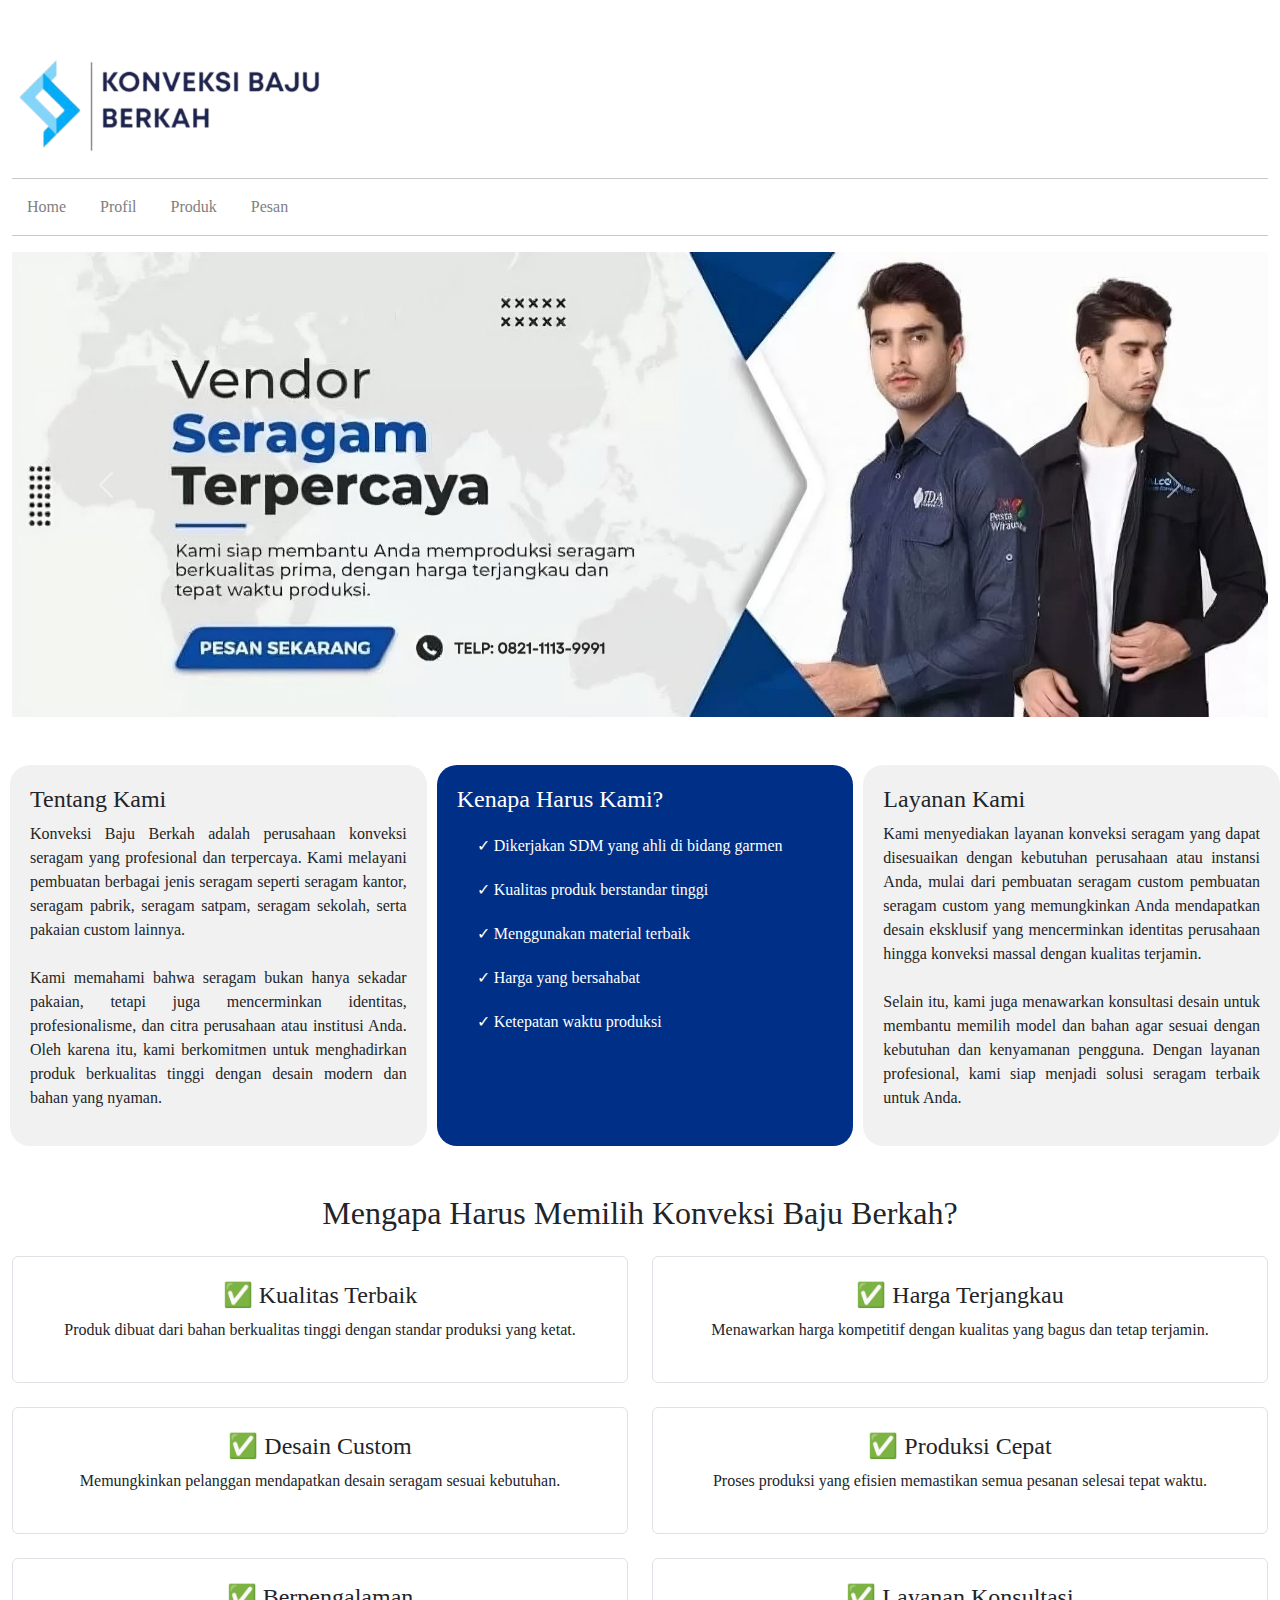
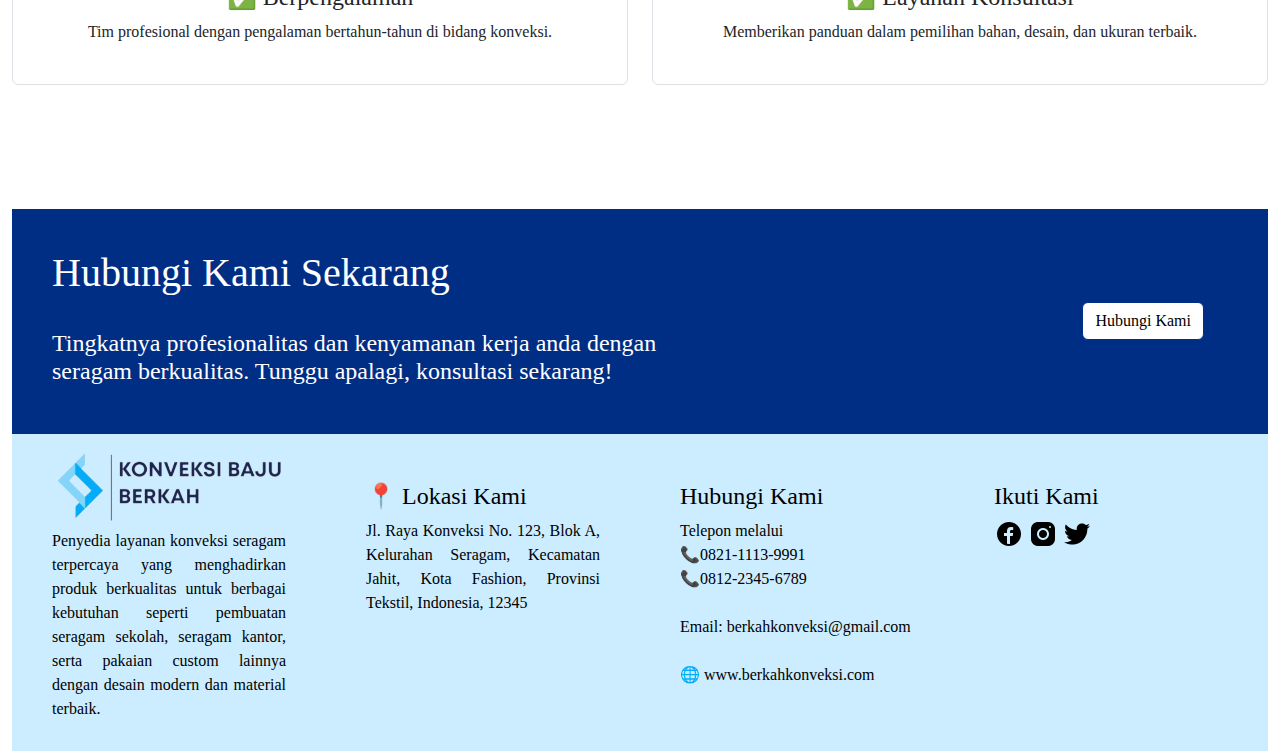
<file: index.html>
<!DOCTYPE html>
<html lang="en">
<head>
    <meta charset="UTF-8">
    <meta name="viewport" content="width=device-width, initial-scale=1.0">
    <title>Document</title>
    <link href="https://cdn.jsdelivr.net/npm/bootstrap@5.3.3/dist/css/bootstrap.min.css" rel="stylesheet" integrity="sha384-QWTKZyjpPEjISv5WaRU9OFeRpok6YctnYmDr5pNlyT2bRjXh0JMhjY6hW+ALEwIH" crossorigin="anonymous">
    <link rel="stylesheet" href="style.css">
</head>
<body>
    <div class="container mt-5 md-center">
        <img src="images/logo.png" alt="Konveksi Baju Berkah" width="25%"> <hr>
        <nav>
            <a href="index.html">Home</a>  
            <a href="profil.html">Profil</a>  
            <a href="produk.html">Produk</a>
            <a href="pesan.html">Pesan</a><hr>
        </nav>
    </div>
    <div class="container justify-content-md-center">
        <!-- carousel -->
        <div id="carouselExampleAutoplaying" class="carousel slide" data-bs-ride="carousel">
            <div class="carousel-inner">
              <div class="carousel-item active">
                <img src="images/banner.jpg" class="d-block w-100" alt="...">
              </div>
              <div class="carousel-item">
                <img src="images/banner2.png" class="d-block w-100" alt="...">
              </div>
            </div>
            <button class="carousel-control-prev" type="button" data-bs-target="#carouselExampleAutoplaying" data-bs-slide="prev">
              <span class="carousel-control-prev-icon" aria-hidden="true"></span>
              <span class="visually-hidden">Previous</span>
            </button>
            <button class="carousel-control-next" type="button" data-bs-target="#carouselExampleAutoplaying" data-bs-slide="next">
              <span class="carousel-control-next-icon" aria-hidden="true"></span>
              <span class="visually-hidden">Next</span>
            </button>
        </div>
    </div>
    
    <div class="container mt-5">
        <div class="row">
            <div class= "tentangkami col-lg-4 col-sm-12">
                <h4>Tentang Kami</h4>
                <p>Konveksi Baju Berkah adalah perusahaan konveksi seragam yang profesional dan terpercaya. Kami melayani pembuatan berbagai jenis seragam seperti seragam kantor, seragam pabrik, seragam satpam, seragam sekolah, serta pakaian custom lainnya. 
                    <br><br>Kami memahami bahwa seragam bukan hanya sekadar pakaian, tetapi juga mencerminkan identitas, profesionalisme, dan citra perusahaan atau institusi Anda. Oleh karena itu, kami berkomitmen untuk menghadirkan produk berkualitas tinggi dengan desain modern dan bahan yang nyaman. </p>
            </div>
            <div class="kenapakami col-lg-4 col-sm-12">
                <h4>Kenapa Harus Kami?</h4>
                <ul>
                    <li>✓ Dikerjakan SDM yang ahli di bidang garmen </li>
                    <li>✓ Kualitas produk berstandar tinggi </li>
                    <li>✓ Menggunakan material terbaik </li>
                    <li>✓ Harga yang bersahabat </li>
                    <li>✓ Ketepatan waktu produksi</li>
                </ul>

            </div>
            <div class="layanankami col-lg-4 col-sm-12">
                <h4>Layanan Kami</h4>
                <p>Kami menyediakan layanan konveksi seragam yang dapat disesuaikan dengan kebutuhan perusahaan atau instansi Anda, mulai dari pembuatan seragam custom pembuatan seragam custom yang memungkinkan Anda mendapatkan desain eksklusif yang mencerminkan identitas perusahaan hingga konveksi massal dengan kualitas terjamin.
                <br><br> Selain itu, kami juga menawarkan konsultasi desain untuk membantu memilih model dan bahan agar sesuai dengan kebutuhan dan kenyamanan pengguna. Dengan layanan profesional, kami siap menjadi solusi seragam terbaik untuk Anda.
            </div>
        </div>
    </div>
    
    <div class="container mt-5">
        <h2 class="text-center mb-4">Mengapa Harus Memilih Konveksi Baju Berkah?</h2>
        <div class="row text-center">
            <div class="col-lg-6 col-md-6 mb-4">
                <div class="p-4 border rounded">
                    <h4>✅ Kualitas Terbaik</h4>
                    <p>Produk dibuat dari bahan berkualitas tinggi dengan standar produksi yang ketat.</p>
                </div>
            </div>
            <div class="col-lg-6 col-md-6 mb-4">
                <div class="p-4 border rounded">
                    <h4>✅ Harga Terjangkau</h4>
                    <p>Menawarkan harga kompetitif dengan kualitas yang bagus dan tetap terjamin.</p>
                </div>
            </div>
            <div class="col-lg-6 col-md-6 mb-4">
                <div class="p-4 border rounded">
                    <h4>✅ Desain Custom</h4>
                    <p>Memungkinkan pelanggan mendapatkan desain seragam sesuai kebutuhan.</p>
                </div>
            </div>
            <div class="col-lg-6 col-md-6 mb-4">
                <div class="p-4 border rounded">
                    <h4>✅ Produksi Cepat</h4>
                    <p>Proses produksi yang efisien memastikan semua pesanan selesai tepat waktu.</p>
                </div>
            </div>
            <div class="col-lg-6 col-md-6 mb-4">
                <div class="p-4 border rounded">
                    <h4>✅ Berpengalaman</h4>
                    <p>Tim profesional dengan pengalaman bertahun-tahun di bidang konveksi.</p>
                </div>
            </div>
            <div class="col-lg-6 col-md-6 mb-4">
                <div class="p-4 border rounded">
                    <h4>✅ Layanan Konsultasi</h4>
                    <p>Memberikan panduan dalam pemilihan bahan, desain, dan ukuran terbaik.</p>
                </div>
            </div>
        </div>
    </div>
    <div class="container">
        <div class="akhir1 d-flex justify-content-between align-items-center">
            <div>
                <h1>Hubungi Kami Sekarang</h1><br>
                <h3 style="font-size: x-large;">Tingkatnya profesionalitas dan kenyamanan kerja anda dengan <br>seragam berkualitas. 
                Tunggu apalagi, konsultasi sekarang!</h3>
            </div>
                <a button class="btn btn-primary me-md-4 tombolhubungikami" href= "https://wa.me/082111139991">Hubungi Kami</button> </a>
        </div>
    </div>
    <div class="container">
        <div class="row">
            <div class="infosingkat col-lg-3 col-sm-6">
                <img src="images/logo.png" alt="" class="w-100"> 
                <p>Penyedia layanan konveksi seragam terpercaya yang menghadirkan produk berkualitas untuk berbagai kebutuhan seperti pembuatan seragam sekolah, seragam kantor, serta pakaian custom lainnya dengan desain modern dan material terbaik. </p>
            </div>
            <div class="pembayaran col-lg-3 col-sm-6 py-5">
                <h4>📍 Lokasi Kami</h4>
                <p>Jl. Raya Konveksi No. 123, Blok A,
                    Kelurahan Seragam, Kecamatan Jahit,
                    Kota Fashion, Provinsi Tekstil,
                    Indonesia, 12345</p>
            </div>
            <div class="hubungikami col-lg-3 col-sm-6 py-5">
                <h4>Hubungi Kami</h4>
                <p> Telepon melalui <br>
                    📞0821-1113-9991 <br>  
                    📞0812-2345-6789 <br>
                    <br>
                    Email: berkahkonveksi@gmail.com <br><br>
                    🌐 www.berkahkonveksi.com <br> 
                </p>
            </div>
            <div class="ikutikami col-lg-3 col-sm-6 py-5">
                <h4>Ikuti Kami</h4>
                    <img src="images/fb.png" alt="">
                    <img src="images/ig.png" alt="">
                    <img src="images/twitter.png" alt="">
            </div>
        </div>
    </div>  


    <script src="https://cdn.jsdelivr.net/npm/bootstrap@5.3.3/dist/js/bootstrap.bundle.min.js" integrity="sha384-YvpcrYf0tY3lHB60NNkmXc5s9fDVZLESaAA55NDzOxhy9GkcIdslK1eN7N6jIeHz" crossorigin="anonymous"></script>
</body>
</html>
</file>
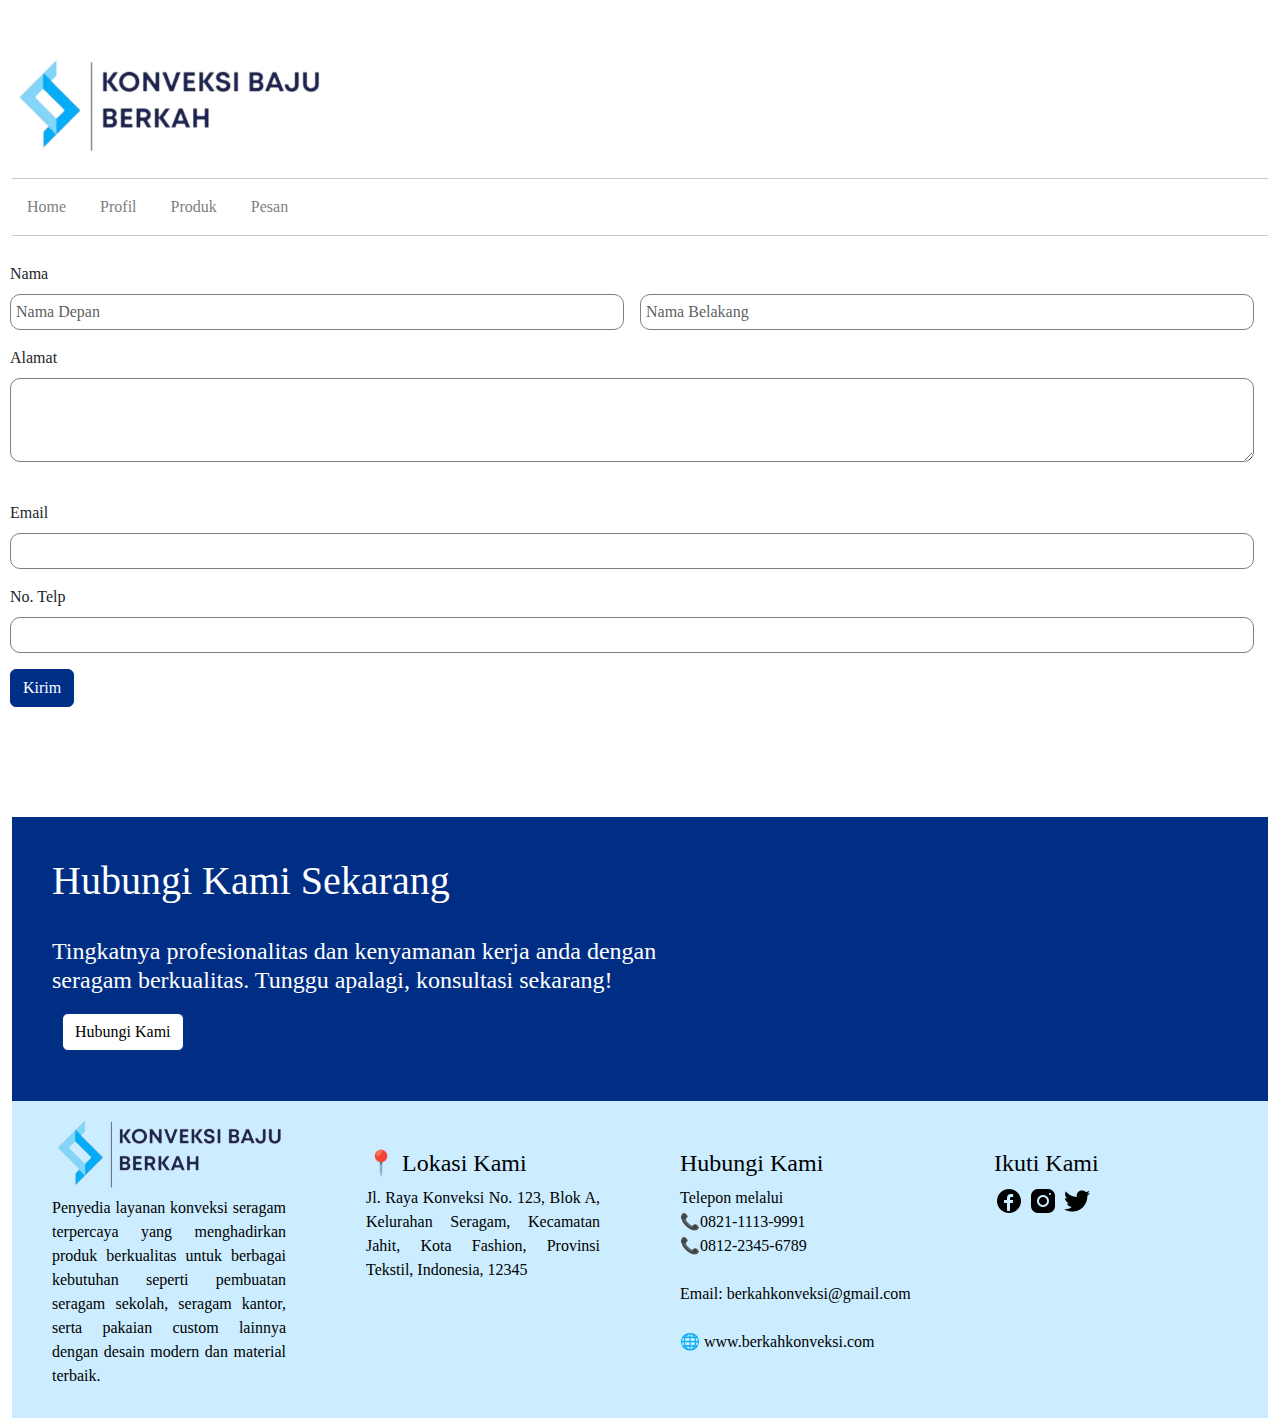
<file: form.html>
<!DOCTYPE html>
<html lang="en">
<head>
    <meta charset="UTF-8">
    <meta name="viewport" content="width=device-width, initial-scale=1.0">
    <title>Document</title>
    <link href="https://cdn.jsdelivr.net/npm/bootstrap@5.3.3/dist/css/bootstrap.min.css" rel="stylesheet" integrity="sha384-QWTKZyjpPEjISv5WaRU9OFeRpok6YctnYmDr5pNlyT2bRjXh0JMhjY6hW+ALEwIH" crossorigin="anonymous">
    <link rel="stylesheet" href="style.css">
</head>
<body>
    <div class="container mt-5">
        <img src="images/logo.png" alt="Konveksi Baju Berkah" width="25%"> <hr>
        <nav>
            <a href="index.html">Home</a>  
            <a href="profil.html">Profil</a>  
            <a href="produk.html">Produk</a>
            <a href="pesan.html">Pesan</a><hr>
        </nav>
    </div>

    <form class="form row g-3">
        <div class="col-md-6">
            <label for="inputName4" class="form-label">Nama</label>
            <input type="text" class="form-control" placeholder="Nama Depan" aria-label="">
        </div>
        <div class="col-md-6">
            <label for="inputName4" class="form-label"><br></label>
            <input type="text" class="form-control" placeholder="Nama Belakang" aria-label="">
        </div>
        <div class="mb-3">
            <label for="exampleFormControlTextarea1" class="form-label">Alamat</label>
            <textarea name="pesan" id="pesan" rows="3"></textarea>
        </div>
        <div class="col-12">
            <label for="inputEmail4" class="form-label">Email</label>
            <input type="email" class="form-control" id="inputEmail4">
        </div>
        <div class="col-12">
            <label for="inputEmail4" class="form-label">No. Telp</label>
            <input type="text" class="form-control" id="">
        </div>
        <div class="col-12">
            <button type="submit" class="btn btn-primary">Kirim</button>
        </div>
    </form>

    <div class="container">
        <div class="akhir1">
            <div>
                <h1>Hubungi Kami Sekarang</h1><br>
                <h3 style="font-size: x-large;">Tingkatnya profesionalitas dan kenyamanan kerja anda dengan <br>seragam berkualitas. 
                Tunggu apalagi, konsultasi sekarang!</h3>
            </div>
                <a button class="btn btn-primary me-md-4 tombolhubungikami" href= "https://wa.me/082111139991">Hubungi Kami</button> </a>
        </div>
    </div>
    <div class="container">
        <div class="row">
            <div class="infosingkat col-lg-3 col-sm-6">
                <img src="images/logo.png" alt="" class="w-100"> 
                <p>Penyedia layanan konveksi seragam terpercaya yang menghadirkan produk berkualitas untuk berbagai kebutuhan seperti pembuatan seragam sekolah, seragam kantor, serta pakaian custom lainnya dengan desain modern dan material terbaik. </p>
            </div>
            <div class="pembayaran col-lg-3 col-sm-6 py-5">
                <h4>📍 Lokasi Kami</h4>
                <p>Jl. Raya Konveksi No. 123, Blok A,
                    Kelurahan Seragam, Kecamatan Jahit,
                    Kota Fashion, Provinsi Tekstil,
                    Indonesia, 12345</p>
            </div>
            <div class="hubungikami col-lg-3 col-sm-6 py-5">
                <h4>Hubungi Kami</h4>
                <p> Telepon melalui <br>
                    📞0821-1113-9991 <br>  
                    📞0812-2345-6789 <br>
                    <br>
                    Email: berkahkonveksi@gmail.com <br><br>
                    🌐 www.berkahkonveksi.com <br> 
                </p>
            </div>
            <div class="ikutikami col-lg-3 col-sm-6 py-5">
                <h4>Ikuti Kami</h4>
                    <img src="images/fb.png" alt="">
                    <img src="images/ig.png" alt="">
                    <img src="images/twitter.png" alt="">
            </div>
        </div>
    </div>  
    <script src="https://cdn.jsdelivr.net/npm/bootstrap@5.3.3/dist/js/bootstrap.bundle.min.js" integrity="sha384-YvpcrYf0tY3lHB60NNkmXc5s9fDVZLESaAA55NDzOxhy9GkcIdslK1eN7N6jIeHz" crossorigin="anonymous"></script>

</body>
</html>
</file>
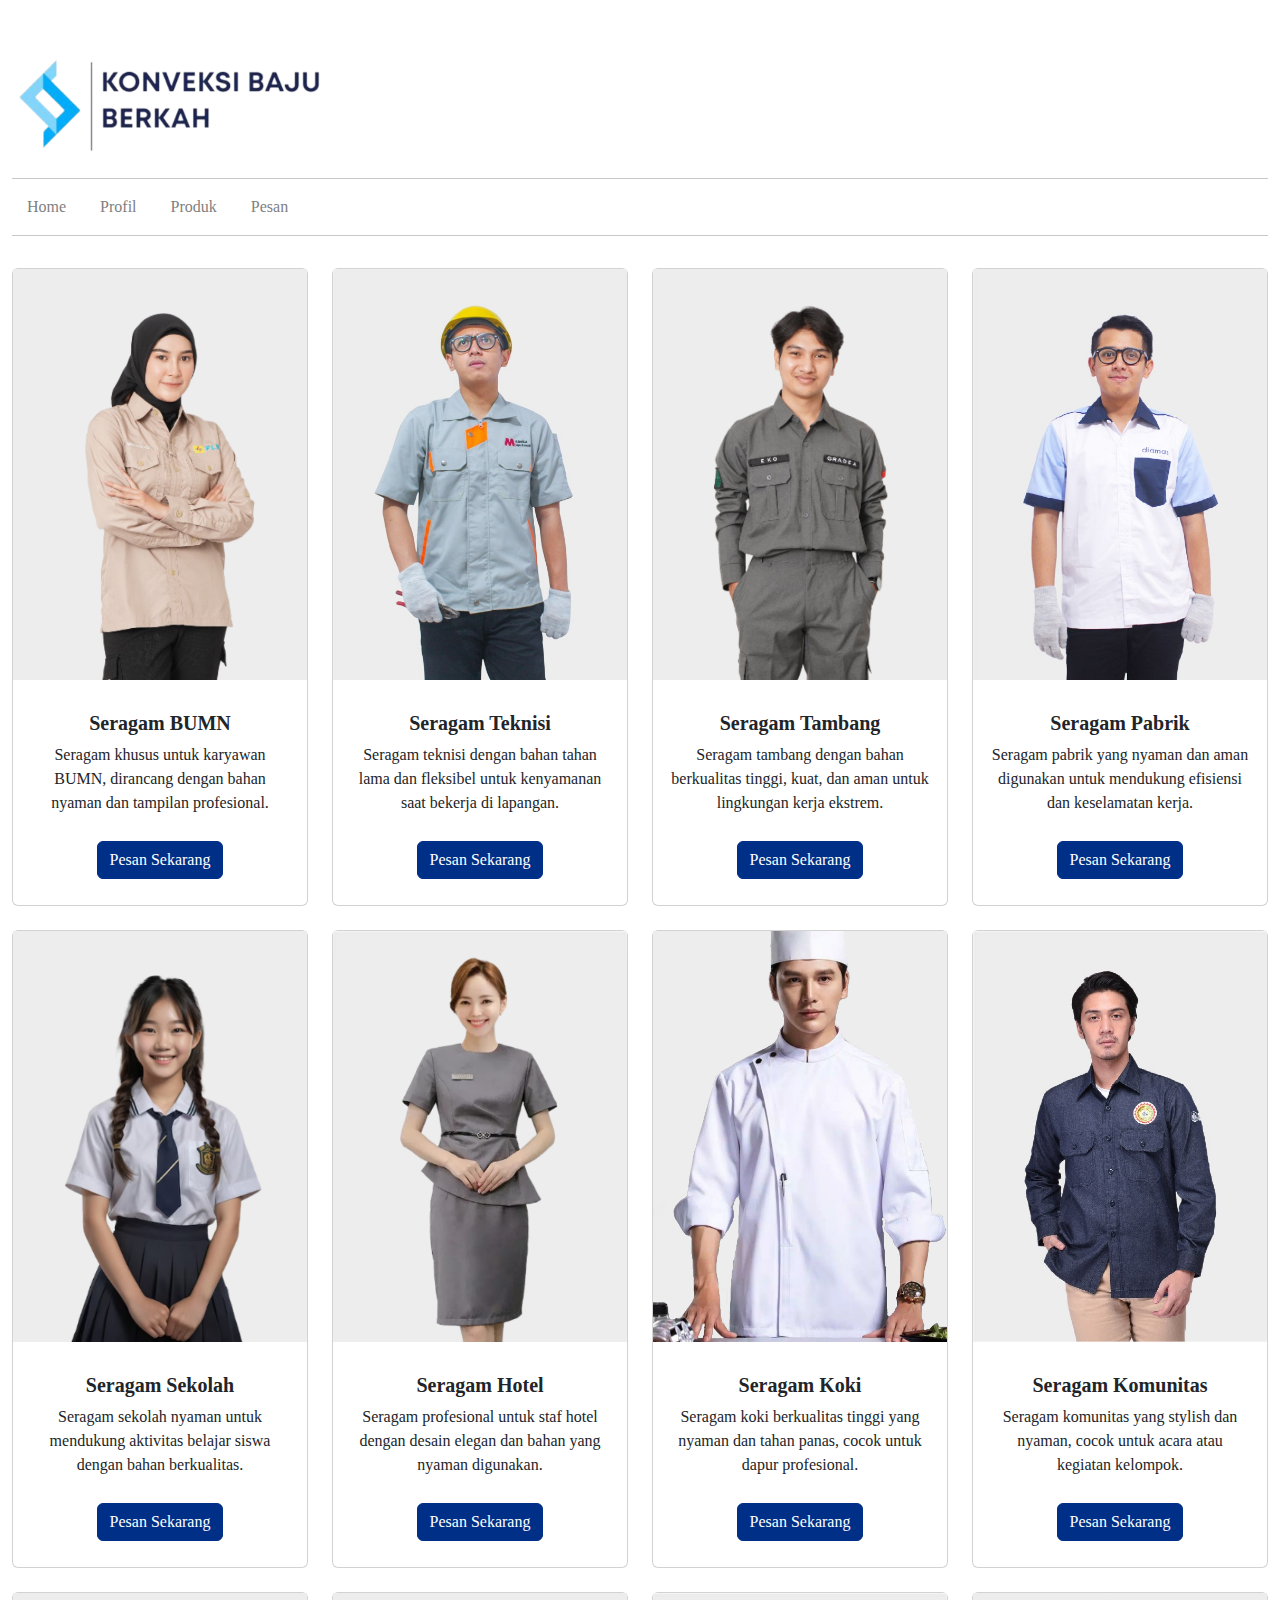
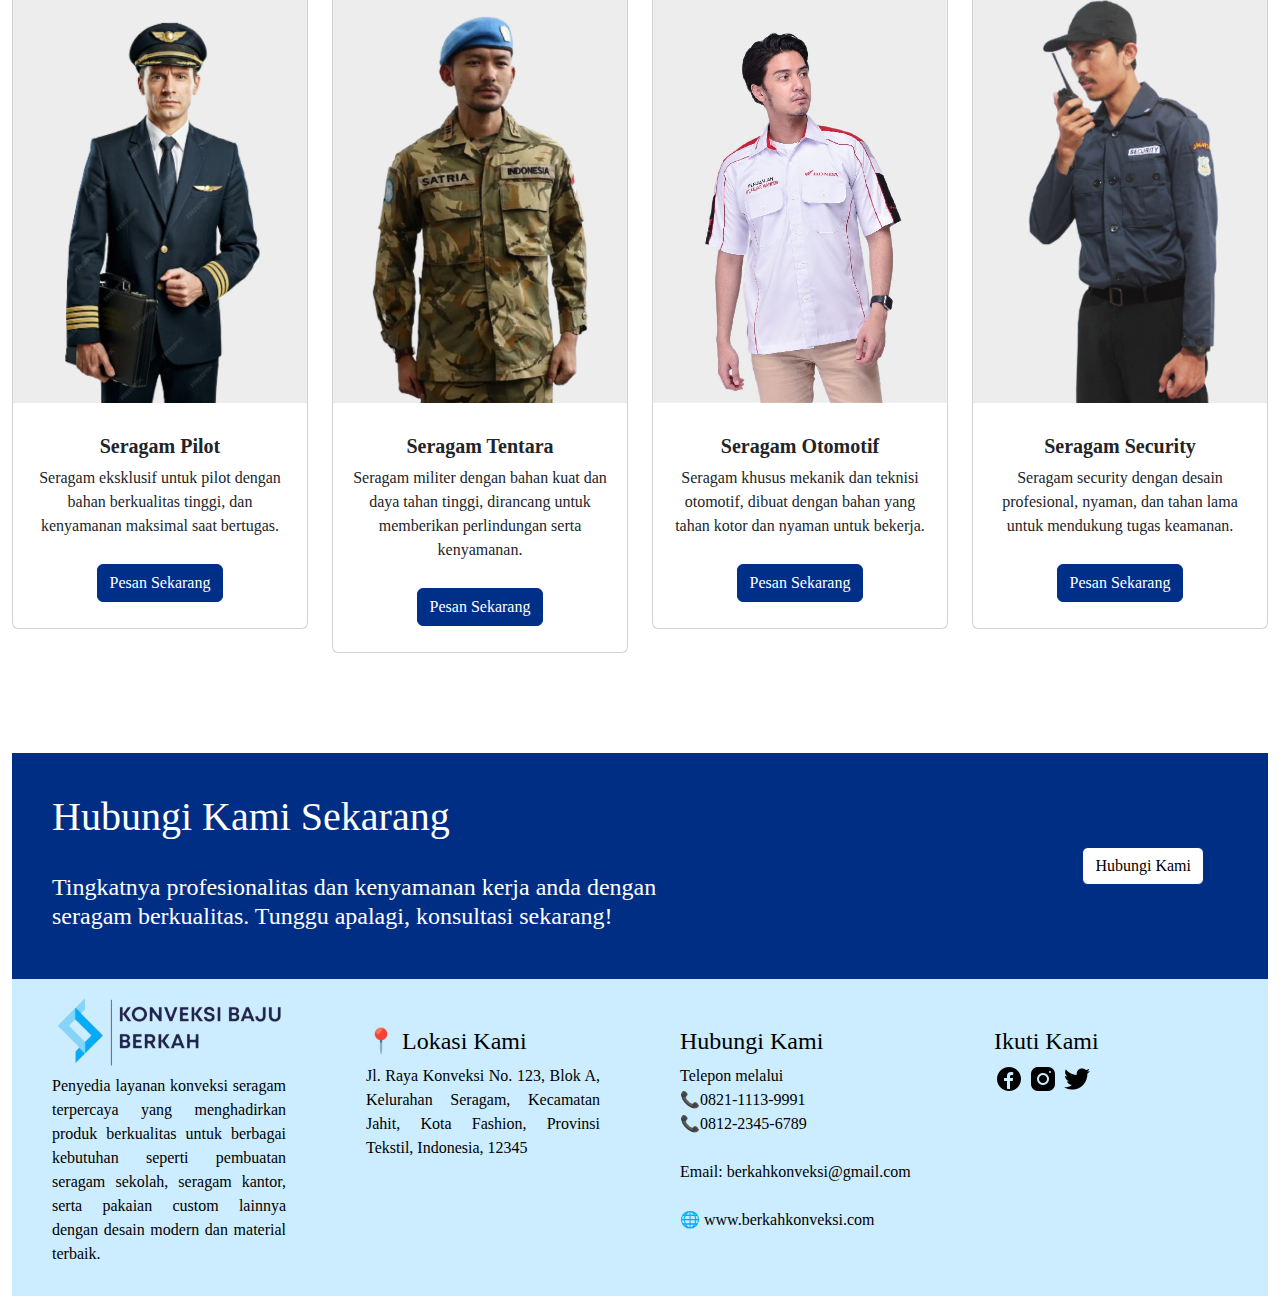
<file: pesan.html>
<!DOCTYPE html>
<html lang="en">
<head>
    <meta charset="UTF-8">
    <meta name="viewport" content="width=device-width, initial-scale=1.0">
    <title>Document</title>
    <link href="https://cdn.jsdelivr.net/npm/bootstrap@5.3.3/dist/css/bootstrap.min.css" rel="stylesheet" integrity="sha384-QWTKZyjpPEjISv5WaRU9OFeRpok6YctnYmDr5pNlyT2bRjXh0JMhjY6hW+ALEwIH" crossorigin="anonymous">
    <link rel="stylesheet" href="style.css">
</head>
<body>
    <div class="container mt-5">
            <img src="images/logo.png" alt="Konveksi Baju Berkah" width="25%"> <hr>
            <nav>
                <a href="index.html">Home</a>  
                <a href="profil.html">Profil</a>  
                <a href="produk.html">Produk</a>
                <a href="pesan.html">Pesan</a><hr>
            </nav>
        </div>
    </div>

    <div class="container text-center">
        <div class="row justify-content-md-center">
            <div class="col-lg-3 col-sm-6 mt-3">
                <div class="card bg-white">
                    <img src="images/bumn.png" alt=""> 
                    <div class="card-body text-dark">
                        <h5 style="margin-top: 15px" class="fw-bold">Seragam BUMN</h5>
                        <p class="card-text">
                            Seragam khusus untuk karyawan BUMN, dirancang dengan bahan nyaman dan tampilan profesional.
                        </p>
                        <a href="form.html" class="btn btn-primary">Pesan Sekarang</a>
                    </div>
                </div>
            </div> 
            <div class="col-lg-3 col-sm-6 mt-3">
                <div class="card bg-white">
                    <img src="images/teknisi.jpg" alt="">
                    <div class="card-body text-dark">
                        <h5 style="margin-top: 15px" class="fw-bold">Seragam Teknisi</h5>
                        <p class="card-text">
                            Seragam teknisi dengan bahan tahan lama dan fleksibel untuk kenyamanan saat bekerja di lapangan.
                        </p>
                        <a href="form.html" class="btn btn-primary">Pesan Sekarang</a>
                    </div>
                </div>
            </div>
            <div class="col-lg-3 col-sm-6 mt-3">
                <div class="card bg-white"> 
                    <img src="images/tambang.png" alt="">
                    <div class="card-body text-dark">
                        <h5 style="margin-top: 15px" class="fw-bold">Seragam Tambang</h5>
                        <p class="card-text">
                            Seragam tambang dengan bahan berkualitas tinggi, kuat, dan aman untuk lingkungan kerja ekstrem.
                        </p>
                        <a href="form.html" class="btn btn-primary">Pesan Sekarang</a>
                    </div>
                </div>
            </div>
            <div class="col-lg-3 col-sm-6 mt-3">
                <div class="card bg-white"> 
                    <img src="images/pabrik.jpg" alt="">
                    <div class="card-body text-dark">
                        <h5 style="margin-top: 15px" class="fw-bold">Seragam Pabrik</h5>
                        <p class="card-text">
                            Seragam pabrik yang nyaman dan aman digunakan untuk mendukung efisiensi dan keselamatan kerja.
                        </p>
                        <a href="form.html" class="btn btn-primary">Pesan Sekarang</a>
                    </div>
                </div>
            </div>
        </div>
        <div class="row justify-content-md-center">
            <div class="col-lg-3 col-sm-6 mt-4" >
                <div class="card bg-white"> 
                    <img src="images/sekolah.png" alt=""> 
                    <div class="card-body text-dark">
                        <h5 style="margin-top: 15px" class="fw-bold">Seragam Sekolah</h5>
                        <p class="card-text">
                            Seragam sekolah nyaman untuk mendukung aktivitas belajar siswa dengan bahan berkualitas.
                        </p>
                        <a href="form.html" class="btn btn-primary">Pesan Sekarang</a>
                    </div>
                </div>
            </div>
            <div class="col-lg-3 col-sm-6 mt-4">
                <div class="card bg-white"> 
                    <img src="images/hotel.png" alt="">
                    <div class="card-body text-dark">
                        <h5 style="margin-top: 15px" class="fw-bold">Seragam Hotel</h5>
                        <p class="card-text">
                            Seragam profesional untuk staf hotel dengan desain elegan dan bahan yang nyaman digunakan.
                        </p>
                        <a href="form.html" class="btn btn-primary">Pesan Sekarang</a>
                    </div>
                </div>
            </div>
            <div class="col-lg-3 col-sm-6 mt-4">
                <div class="card bg-white"> 
                    <img src="images/koki.png" alt="">
                    <div class="card-body text-dark">
                        <h5 style="margin-top: 15px" class="fw-bold">Seragam Koki</h5>
                        <p class="card-text">
                            Seragam koki berkualitas tinggi yang nyaman dan tahan panas, cocok untuk dapur profesional.
                        </p>
                        <a href="form.html" class="btn btn-primary">Pesan Sekarang</a>
                    </div>
                </div>
            </div>
            <div class="col-lg-3 col-sm-6 mt-4">
                <div class="card bg-white"> 
                    <img src="images/komunitas.jpg" alt="">
                    <div class="card-body text-dark">
                        <h5 style="margin-top: 15px" class="fw-bold">Seragam Komunitas</h5>
                        <p class="card-text">
                            Seragam komunitas yang stylish dan nyaman, cocok untuk acara atau kegiatan kelompok.
                        </p>
                        <a href="form.html" class="btn btn-primary">Pesan Sekarang</a>
                    </div>
                </div>
            </div>
        </div>
        <div class="row justify-content-md-center">
            <div class="col-lg-3 col-sm-6 mt-4">
                <div class="card bg-white"> 
                    <img src="images/pilot.png" alt="">
                    <div class="card-body text-dark">
                        <h5 style="margin-top: 15px" class="fw-bold">Seragam Pilot</h5>
                        <p class="card-text">
                            Seragam eksklusif untuk pilot dengan bahan berkualitas tinggi, dan kenyamanan maksimal saat bertugas.
                        </p>
                        <a href="form.html" class="btn btn-primary">Pesan Sekarang</a>
                    </div>
                </div>
            </div>
            <div class="col-lg-3 col-sm-6 mt-4">
                <div class="card bg-white"> 
                    <img src="images/tentara.png" alt="">
                    <div class="card-body text-dark">
                        <h5 style="margin-top: 15px" class="fw-bold">Seragam Tentara</h5>
                        <p class="card-text">
                            Seragam militer dengan bahan kuat dan daya tahan tinggi, dirancang untuk memberikan perlindungan serta kenyamanan.
                        </p>
                        <a href="form.html" class="btn btn-primary">Pesan Sekarang</a>
                    </div>
                </div>
            </div>
            <div class="col-lg-3 col-sm-6 mt-4">
                <div class="card bg-white"> 
                    <img src="images/otomotif.jpg" alt="">
                    <div class="card-body text-dark">
                        <h5 style="margin-top: 15px" class="fw-bold">Seragam Otomotif</h5>
                        <p class="card-text">
                            Seragam khusus mekanik dan teknisi otomotif, dibuat dengan bahan yang tahan kotor dan nyaman untuk bekerja.
                        </p>
                        <a href="form.html" class="btn btn-primary">Pesan Sekarang</a>
                    </div>
                </div>
            </div>
            <div class="col-lg-3 col-sm-6 mt-4">
                <div class="card bg-white"> 
                    <img src="images/security.png" alt="">
                    <div class="card-body text-dark">
                        <h5 style="margin-top: 15px" class="fw-bold">Seragam Security</h5>
                        <p class="card-text">
                            Seragam security dengan desain profesional, nyaman, dan tahan lama untuk mendukung tugas keamanan.
                        </p>
                        <a href="form.html" class="btn btn-primary">Pesan Sekarang</a>
                    </div>
                </div>
            </div>
        </div>
    </div>


    <div class="container-fluid">
        <div class="akhir1 d-flex justify-content-between align-items-center">
            <div>
                <h1>Hubungi Kami Sekarang</h1><br>
                <h3 style="font-size: x-large;">Tingkatnya profesionalitas dan kenyamanan kerja anda dengan <br>seragam berkualitas. 
                Tunggu apalagi, konsultasi sekarang!</h3>
            </div>
                <a button class="btn btn-primary me-md-4 tombolhubungikami" href= "https://wa.me/082111139991">Hubungi Kami</button> </a>
        </div>
    </div>
      
    <div class="container">
        <div class="row">
            <div class="infosingkat col-lg-3 col-sm-6">
                <img src="images/logo.png" alt="" class="w-100"> 
                <p>Penyedia layanan konveksi seragam terpercaya yang menghadirkan produk berkualitas untuk berbagai kebutuhan seperti pembuatan seragam sekolah, seragam kantor, serta pakaian custom lainnya dengan desain modern dan material terbaik. </p>
            </div>
            <div class="pembayaran col-lg-3 col-sm-6 py-5">
                <h4>📍 Lokasi Kami</h4>
                <p>Jl. Raya Konveksi No. 123, Blok A,
                    Kelurahan Seragam, Kecamatan Jahit,
                    Kota Fashion, Provinsi Tekstil,
                    Indonesia, 12345</p>
            </div>
            <div class="hubungikami col-lg-3 col-sm-6 py-5">
                <h4>Hubungi Kami</h4>
                <p> Telepon melalui <br>
                    📞0821-1113-9991 <br>  
                    📞0812-2345-6789 <br>
                    <br>
                    Email: berkahkonveksi@gmail.com <br><br>
                    🌐 www.berkahkonveksi.com <br> 
                </p>
            </div>
            <div class="ikutikami col-lg-3 col-sm-6 py-5">
                <h4>Ikuti Kami</h4>
                    <img src="images/fb.png" alt="">
                    <img src="images/ig.png" alt="">
                    <img src="images/twitter.png" alt="">
            </div>
        </div>
    </div>  
    <script src="https://cdn.jsdelivr.net/npm/bootstrap@5.3.3/dist/js/bootstrap.bundle.min.js" integrity="sha384-YvpcrYf0tY3lHB60NNkmXc5s9fDVZLESaAA55NDzOxhy9GkcIdslK1eN7N6jIeHz" crossorigin="anonymous"></script>
</body>
</html>
</file>
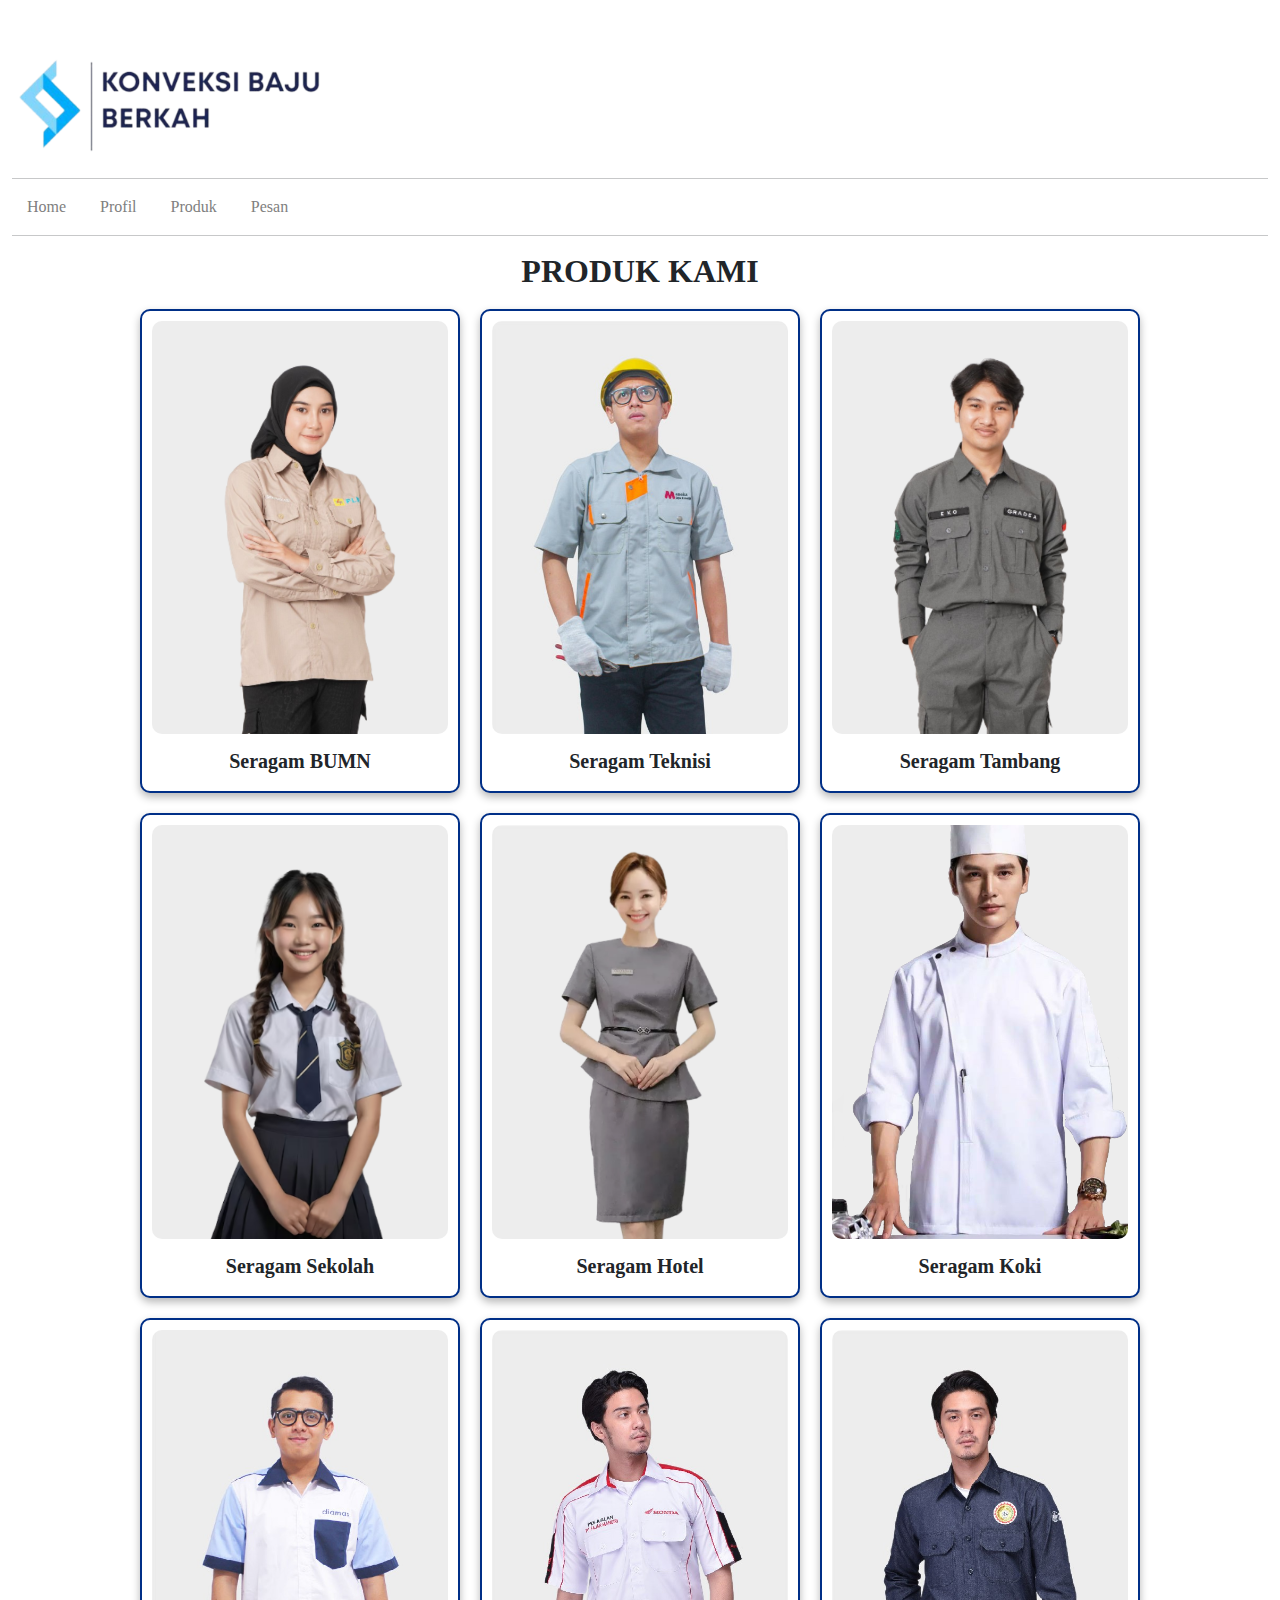
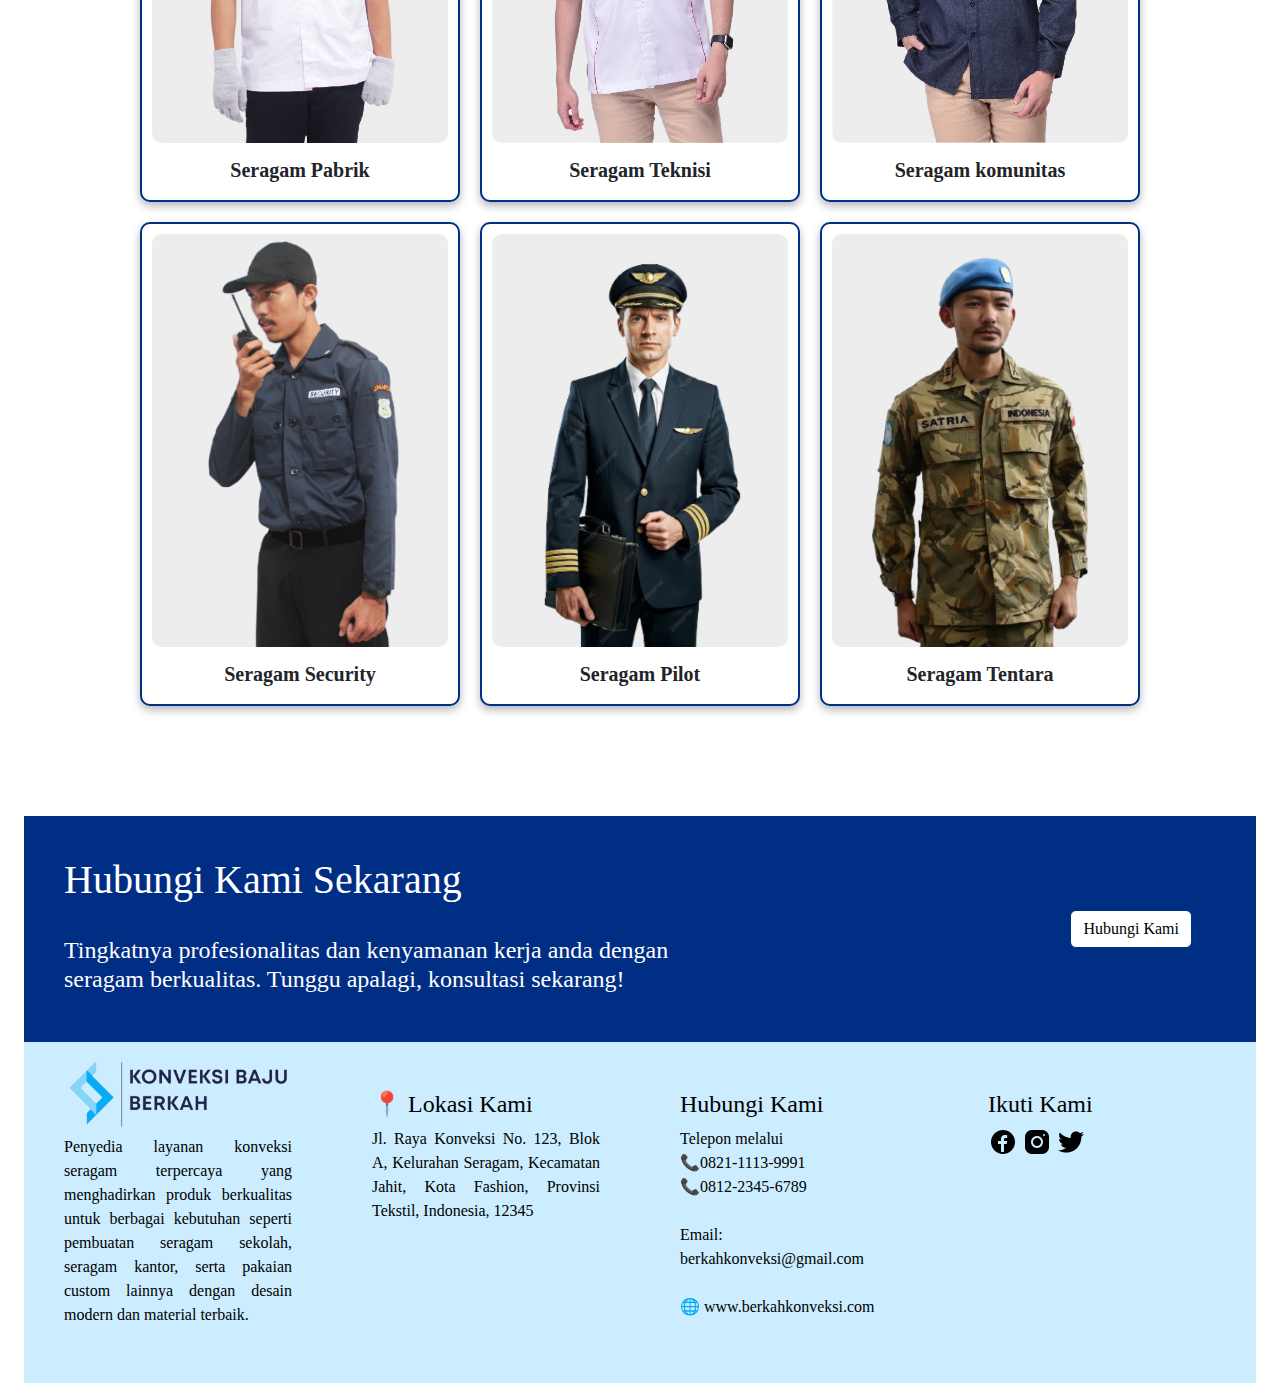
<file: produk.html>
<!DOCTYPE html>
<html lang="en">
<head>
    <meta charset="UTF-8">
    <meta name="viewport" content="width=device-width, initial-scale=1.0">
    <title>Document</title>
    <link href="https://cdn.jsdelivr.net/npm/bootstrap@5.3.3/dist/css/bootstrap.min.css" rel="stylesheet" integrity="sha384-QWTKZyjpPEjISv5WaRU9OFeRpok6YctnYmDr5pNlyT2bRjXh0JMhjY6hW+ALEwIH" crossorigin="anonymous">
    <link rel="stylesheet" href="style.css">
</head>
<body>
    <div class="container mt-5">
            <img src="images/logo.png" alt="Konveksi Baju Berkah" width="25%"> <hr>
            <nav>
                <a href="index.html">Home</a>  
                <a href="profil.html">Profil</a>  
                <a href="produk.html">Produk</a>
                <a href="pesan.html">Pesan</a><hr>
            </nav>
        </div>
    </div>


    <div class="container text-center">
        <h2 class="fw-bold">PRODUK KAMI</h2>
        <div class="row justify-content-md-center">
            <div class="produk col-lg-3">
                <img src="images/bumn.png" alt=""> 
                <h5 style="margin-top: 15px" class="fw-bold">Seragam BUMN</h5>
            </div>
            <div class="produk col-lg-3">
                <img src="images/teknisi.jpg" alt="">
                <h5 style="margin-top: 15px" class="fw-bold">Seragam Teknisi</h5>
            </div>
            <div class="produk col-lg-3">
                <img src="images/tambang.png" alt="">
                <h5 style="margin-top: 15px" class="fw-bold">Seragam Tambang</h5>
            </div>
        </div>
        <div class="row justify-content-md-center">
            <div class="produk col-lg-3">
                <img src="images/sekolah.png" alt=""> 
                <h5 style="margin-top: 15px" class="fw-bold">Seragam Sekolah</h5>
            </div>
            <div class="produk col-lg-3">
                <img src="images/hotel.png" alt="">
                <h5 style="margin-top: 15px" class="fw-bold">Seragam Hotel</h5>
            </div>
            <div class="produk col-lg-3">
                <img src="images/koki.png" alt="">
                <h5 style="margin-top: 15px" class="fw-bold">Seragam Koki</h5>
            </div>
        </div>
        <div class="row justify-content-md-center">
            <div class="produk col-lg-3">
                <img src="images/pabrik.jpg" alt=""> 
                <h5 style="margin-top: 15px" class="fw-bold">Seragam Pabrik</h5>
            </div>
            <div class="produk col-lg-3">
                <img src="images/otomotif.jpg" alt="">
                <h5 style="margin-top: 15px" class="fw-bold">Seragam Teknisi</h5>
            </div>
            <div class="produk col-lg-3">
                <img src="images/komunitas.jpg" alt="">
                <h5 style="margin-top: 15px" class="fw-bold">Seragam komunitas</h5>
            </div>
        </div>
        <div class="row justify-content-md-center">
            <div class="produk col-lg-3">
                <img src="images/security.png" alt=""> 
                <h5 style="margin-top: 15px" class="fw-bold">Seragam Security</h5>
            </div>
            <div class="produk col-lg-3">
                <img src="images/pilot.png" alt="">
                <h5 style="margin-top: 15px" class="fw-bold">Seragam Pilot</h5>
            </div>
            <div class="produk col-lg-3">
                <img src="images/tentara.png" alt="">
                <h5 style="margin-top: 15px" class="fw-bold">Seragam Tentara</h5>
            </div>
        </div>
        <!-- <div class="d-grid gap-2 col-6 mx-auto">
            <a button class="btn btn-primary" href= "pesan.html">Pesan Sekarang</button> </a>
        </div> -->

    <div class="container">
        <div class="akhir1 d-flex justify-content-between align-items-center">
            <div>
                <h1>Hubungi Kami Sekarang</h1><br>
                <h3 style="font-size: x-large;">Tingkatnya profesionalitas dan kenyamanan kerja anda dengan <br>seragam berkualitas. 
                Tunggu apalagi, konsultasi sekarang!</h3>
            </div>
                <a button class="btn btn-primary me-md-4 tombolhubungikami" href= "https://wa.me/082111139991">Hubungi Kami</button> </a>
        </div>
    </div>
    <div class="container">
        <div class="row">
            <div class="infosingkat col-lg-3 col-sm-6">
                <img src="images/logo.png" alt="" class="w-100"> 
                <p>Penyedia layanan konveksi seragam terpercaya yang menghadirkan produk berkualitas untuk berbagai kebutuhan seperti pembuatan seragam sekolah, seragam kantor, serta pakaian custom lainnya dengan desain modern dan material terbaik. </p>
            </div>
            <div class="pembayaran col-lg-3 col-sm-6 py-5">
                <h4>📍 Lokasi Kami</h4>
                <p>Jl. Raya Konveksi No. 123, Blok A,
                    Kelurahan Seragam, Kecamatan Jahit,
                    Kota Fashion, Provinsi Tekstil,
                    Indonesia, 12345</p>
            </div>
            <div class="hubungikami col-lg-3 col-sm-6 py-5">
                <h4>Hubungi Kami</h4>
                <p> Telepon melalui <br>
                    📞0821-1113-9991 <br>  
                    📞0812-2345-6789 <br>
                    <br>
                    Email: berkahkonveksi@gmail.com <br><br>
                    🌐 www.berkahkonveksi.com <br> 
                </p>
            </div>
            <div class="ikutikami col-lg-3 col-sm-6 py-5">
                <h4>Ikuti Kami</h4>
                    <img src="images/fb.png" alt="">
                    <img src="images/ig.png" alt="">
                    <img src="images/twitter.png" alt="">
            </div>
        </div>
    </div>  
      
    
    <script src="https://cdn.jsdelivr.net/npm/bootstrap@5.3.3/dist/js/bootstrap.bundle.min.js" integrity="sha384-YvpcrYf0tY3lHB60NNkmXc5s9fDVZLESaAA55NDzOxhy9GkcIdslK1eN7N6jIeHz" crossorigin="anonymous"></script>
</body>
</html>
</file>
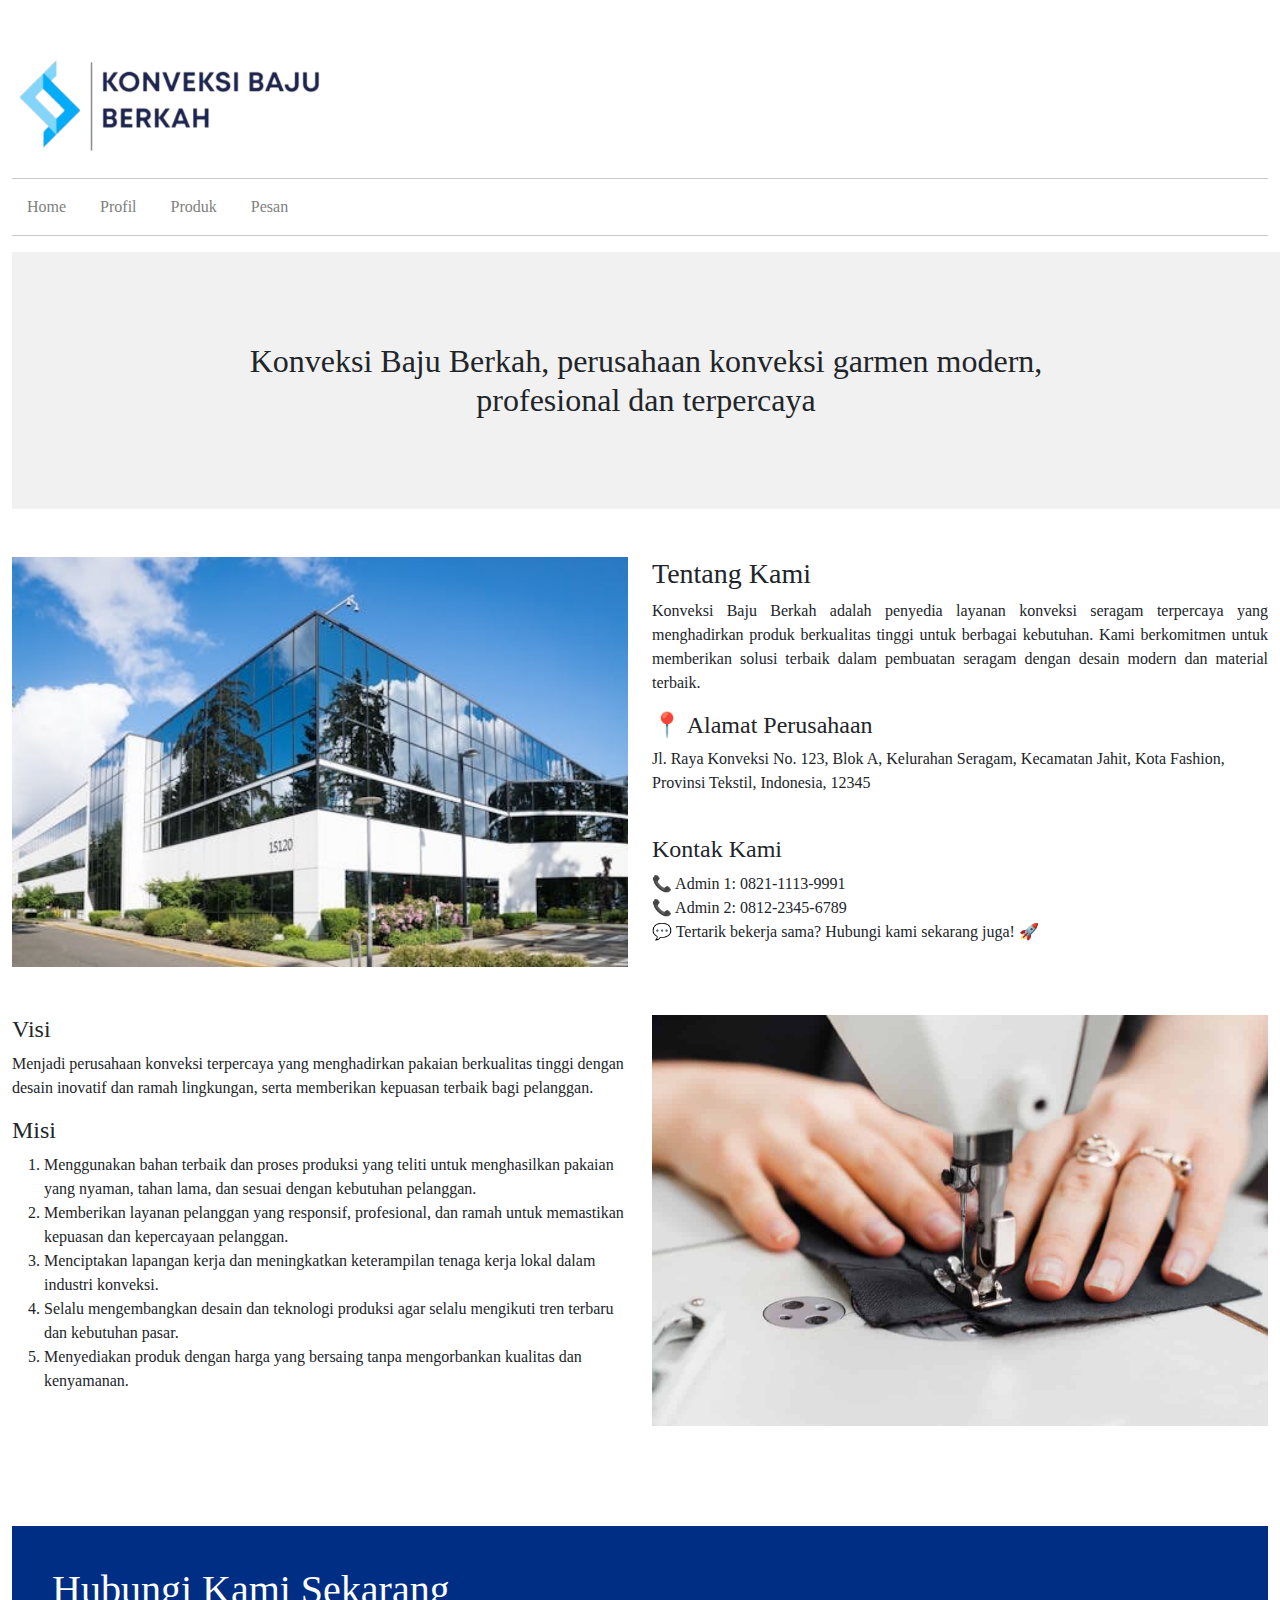
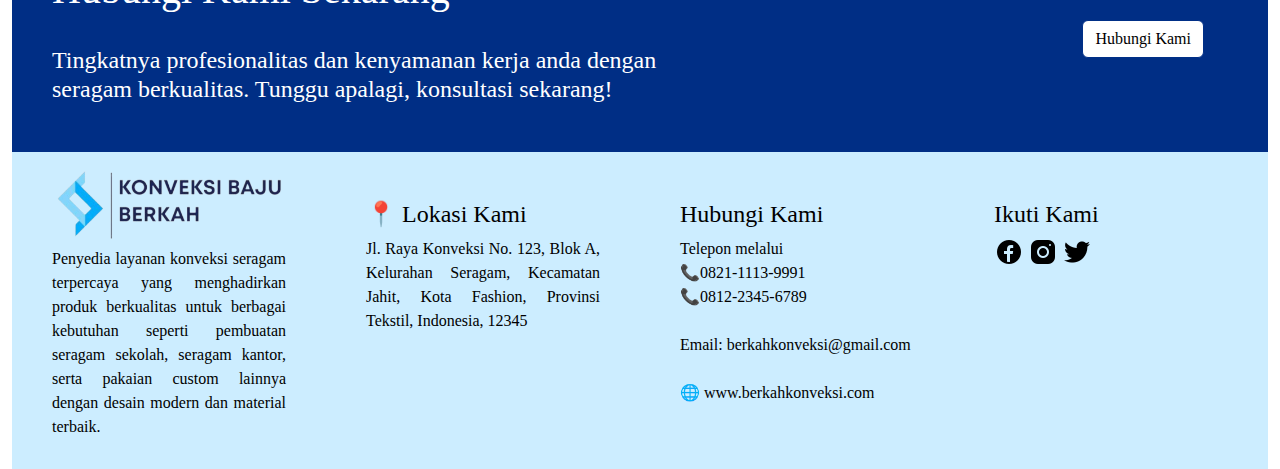
<file: profil.html>
<!DOCTYPE html>
<html lang="en">
<head>
    <meta charset="UTF-8">
    <meta name="viewport" content="width=device-width, initial-scale=1.0">
    <title>Document</title>
    <link href="https://cdn.jsdelivr.net/npm/bootstrap@5.3.3/dist/css/bootstrap.min.css" rel="stylesheet" integrity="sha384-QWTKZyjpPEjISv5WaRU9OFeRpok6YctnYmDr5pNlyT2bRjXh0JMhjY6hW+ALEwIH" crossorigin="anonymous">

    <link rel="stylesheet" href="style.css">
</head>
<body>
    <div class="container mt-5">
        <img src="images/logo.png" alt="Konveksi Baju Berkah" width="25%"> <hr>
        <nav>
            <a href="index.html">Home</a>  
            <a href="profil.html">Profil</a>  
            <a href="produk.html">Produk</a>
            <a href="pesan.html">Pesan</a><hr>
        </nav>
    </div>

    <h2 style="background-color: #f1f1f1; padding: 90px; text-align: center; margin-left: 12px;">
        Konveksi Baju Berkah, perusahaan konveksi garmen modern, <br>profesional dan terpercaya</h2>

        
    <div class="container mt-5">
        <div class="row">
            <div class="col-lg-6 col-sm-12">    
                <img src="images/perusahaan.jpg" alt="" class="w-100">   
            </div>
            <div class="col-lg-6 col-sm-12">
                <h3>Tentang Kami </h3>
                <p style="text-align: justify;"> Konveksi Baju Berkah adalah penyedia layanan konveksi seragam terpercaya yang menghadirkan produk berkualitas tinggi untuk berbagai kebutuhan. Kami berkomitmen untuk memberikan solusi terbaik dalam pembuatan seragam dengan desain modern dan material terbaik.
                </p>
                <h4>📍 Alamat Perusahaan</h4>
                <p> 
                    Jl. Raya Konveksi No. 123, Blok A, Kelurahan Seragam, Kecamatan Jahit, Kota Fashion, Provinsi Tekstil, Indonesia, 12345 <br><br>
                <h4> Kontak Kami </h4>
                    📞 Admin 1: 0821-1113-9991 <br>
                    📞 Admin 2: 0812-2345-6789 <br>
                    💬 Tertarik bekerja sama? Hubungi kami sekarang juga! 🚀
                </p>
            </div> 
        </div>
    </div>
    <div class="container"> 
        <div class="row">
            <div class="col-lg-6 col-sm-12 mt-5">
                <h4>Visi </h4>
                    <p>Menjadi perusahaan konveksi terpercaya yang menghadirkan pakaian berkualitas tinggi dengan desain inovatif dan ramah lingkungan, serta memberikan kepuasan terbaik bagi pelanggan.
                    </p>
                <h4>Misi</h4>
                <ol>
                    <li>Menggunakan bahan terbaik dan proses produksi yang teliti untuk menghasilkan pakaian yang nyaman, tahan lama, dan sesuai dengan kebutuhan pelanggan.</li>
                    <li>Memberikan layanan pelanggan yang responsif, profesional, dan ramah untuk memastikan kepuasan dan kepercayaan pelanggan.</li>
                    <li>Menciptakan lapangan kerja dan meningkatkan keterampilan tenaga kerja lokal dalam industri konveksi.</li>
                    <li>Selalu mengembangkan desain dan teknologi produksi agar selalu mengikuti tren terbaru dan kebutuhan pasar.</li>
                    <li>Menyediakan produk dengan harga yang bersaing tanpa mengorbankan kualitas dan kenyamanan.</li>
                </ol>
            </div> 
            <div class="col-lg-6 col-sm-12 mt-5">    
                <img src="images/jahit.jpg" alt="" class="w-100">   
            </div>
        </div>
    </div>

    <div class="container">
        <div class="akhir1 d-flex justify-content-between align-items-center">
            <div>
                <h1>Hubungi Kami Sekarang</h1><br>
                <h3 style="font-size: x-large;">Tingkatnya profesionalitas dan kenyamanan kerja anda dengan <br>seragam berkualitas. 
                Tunggu apalagi, konsultasi sekarang!</h3>
            </div>
                <a button class="btn btn-primary me-md-4 tombolhubungikami" href= "https://wa.me/082111139991">Hubungi Kami</button> </a>
        </div>
    </div>
    <div class="container">
        <div class="row">
            <div class="infosingkat col-lg-3 col-sm-6">
                <img src="images/logo.png" alt="" class="w-100"> 
                <p>Penyedia layanan konveksi seragam terpercaya yang menghadirkan produk berkualitas untuk berbagai kebutuhan seperti pembuatan seragam sekolah, seragam kantor, serta pakaian custom lainnya dengan desain modern dan material terbaik. </p>
            </div>
            <div class="pembayaran col-lg-3 col-sm-6 py-5">
                <h4>📍 Lokasi Kami</h4>
                <p>Jl. Raya Konveksi No. 123, Blok A,
                    Kelurahan Seragam, Kecamatan Jahit,
                    Kota Fashion, Provinsi Tekstil,
                    Indonesia, 12345</p>
            </div>
            <div class="hubungikami col-lg-3 col-sm-6 py-5">
                <h4>Hubungi Kami</h4>
                <p> Telepon melalui <br>
                    📞0821-1113-9991 <br>  
                    📞0812-2345-6789 <br>
                    <br>
                    Email: berkahkonveksi@gmail.com <br><br>
                    🌐 www.berkahkonveksi.com <br> 
                </p>
            </div>
            <div class="ikutikami col-lg-3 col-sm-6 py-5">
                <h4>Ikuti Kami</h4>
                    <img src="images/fb.png" alt="">
                    <img src="images/ig.png" alt="">
                    <img src="images/twitter.png" alt="">
            </div>
        </div>
    </div>  
    <script src="https://cdn.jsdelivr.net/npm/bootstrap@5.3.3/dist/js/bootstrap.bundle.min.js" integrity="sha384-YvpcrYf0tY3lHB60NNkmXc5s9fDVZLESaAA55NDzOxhy9GkcIdslK1eN7N6jIeHz" crossorigin="anonymous"></script>
</body>
</html>
</file>
<file: style.css>
body{
    font-family: 'Lucida Sans Regular';
    width: 100%;
    max-width: 100%;
}

.container {
    /* padding-top: 30px; */
    width: 100%;
    max-width: 100%;
}

a {
    box-sizing: border-box;
    list-style-type: none;
    margin: 10px;
    padding: 5px;
    text-decoration: none;
    color: grey;
    border-radius: 10px;
}

a:hover {
    background-color: #001A6E;
    font-size: 16px;
    color: white;
  }

.tentangkami, .layanankami, .kenapakami{
    flex: 1;
    background-color: #f1f1f1;
    border-radius: 20px;
    justify-content: center;
    margin-left: 10px;
    padding: 20px;
    text-align: justify;
}

.kenapakami {
    background-color: #002f87;
    color: white;
    text-align: justify;
}

.kenapakami ul {
    list-style: none;
    padding: 0;
}

.kenapakami ul li {
    margin: 20px;

}

.akhir1{
    margin-top: 100px;
    background-color: hsl(219, 100%, 26%); 
    color: white; 
    padding: 40px 40px;
    text-align: left;
    
}

.akhir2 {
    max-width: 100%;
    width: 100%;
}

.pembayaran,.hubungikami, .ikutikami, .infosingkat{
    background-color: #ccedff; 
    color: black; 
    padding: 0px 40px;
    width: 100%;
    text-align: left;
    min-width: 250px;
    max-width: 100%;
    flex: 1;
    box-sizing: border-box;
    padding-top: 10px;
    text-align: justify;
}

.infosingkat{
    margin-left: 12px;
}

.ikutikami{
    margin-right: 12px;
}
.ikutikami img {
    width: 30px;
    height: 30px;
}

.form {
    width: 100%;
    max-width: 100%;
    padding: 10px;
}

.produk {
    border: 2px solid #002f87;
    border-radius: 10px;
    padding: 10px;
    text-align: center;
    background: white;
    margin: 10px;
    box-shadow: 0 4px 8px #b6b6b6;
}
.produk img {
    width: 100%;
    border-radius: 10px;
}

.btn-primary {
    background-color: #002f87;
    border-color: #002f87;
    color: white; 
}
    
.btn-primary:hover {
    background-color: #001a5e;
    border-color: #001a5e;
}

.tombolhubungikami{
    background-color: #ffffff;
    color: #000000  ;
}

.tombolhubungikami:hover {
    background-color: #001a5e;
    border-color: #001a5e;
    color: white;
}

input[type="text"], input[type="email"], textarea, select {
    width: 100%;
    border-radius: 10px;
    padding: 5px; /* sisi dalam border */
    border: 1px solid grey;  /* ketebalan border */
    /* margin: 20px; (sisi luar border)*/
}
</file>
